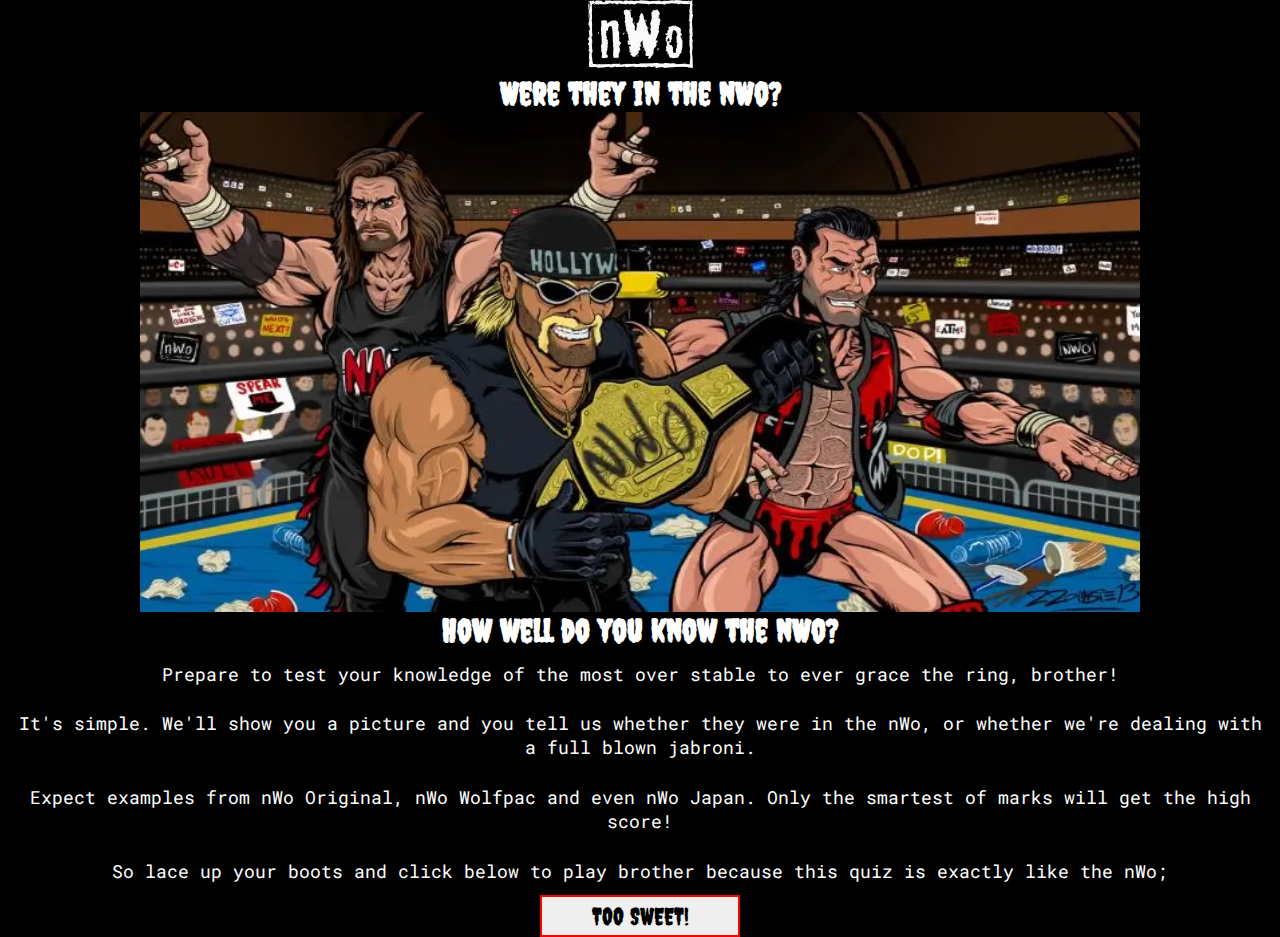
<file: index.html>
<!DOCTYPE html>
<html lang="en">

<head>
    <meta charset="UTF-8">
    <meta name="viewport" content="width=device-width, initial-scale=1.0">

    <!--Meta tags for search engines-->
    <meta name="description"
        content="NWO, Kevin Nash, Hulk Hogan, Scott Hall, Wrestling, Wrestling Quiz, Wolfpac, Knowledge, Sport, Sports Entertainment">
    <meta name="keywords"
        content="NWO, Kevin Nash, Hulk Hogan, Scott Hall, Wrestling, Wrestling Quiz, Wolfpac, Knowledge, Sport, Sports Entertainment">
    
    <!-- Stylesheet-->
        <link rel="stylesheet" href="assets/css/style.css">

    <!--Title-->
    <title class="heading">Were they nWo?</title>

    <!--Favicons-->
    <link rel="apple-touch-icon" sizes="180x180" href="assets/favicon/apple-touch-icon.png">
    <link rel="icon" type="image/png" sizes="32x32" href="assets/favicon/favicon-32x32.png">
    <link rel="icon" type="image/png" sizes="16x16" href="assets/favicon/favicon-16x16.png">
</head>

<!--Main Content-->
<body>
    <h1 class="heading">
        <img class="logo" src="assets/images/nwo-logo.webp" alt="logo">
        <br>
        Were they in the nWo?
    </h1>

    <!--Hero Image-->
    <div id="rules-img">
        <img id="splash" src="assets/images/nwo-splash.webp"
            alt="Cartoon featuring Hulk Hogan, Scott Hall and Kevin Nash posing in-ring with nWo belt">
    </div>

    <div class="rulediv">
        <section class="ruleset">
            <h2>How well do you know the nWo?</h2>
            <p> Prepare to test your knowledge of the most over stable to ever grace the ring, brother!</p>
            <p>It's simple. We'll show you a picture and you tell us whether they were in the nWo, or whether we're
                dealing
                with a full blown jabroni.</p>
            <p>Expect examples from nWo Original, nWo Wolfpac and even nWo Japan. Only the smartest of marks will get
                the
                high score!</p>
            <p>So lace up your boots and click below to play brother because this quiz is exactly like the nWo;</p>
           <a href="quiz.html">
            <button id="quiz-start">TOO SWEET!</button>
            </a>
        </section>
    </div>

</body>

</html>
</file>
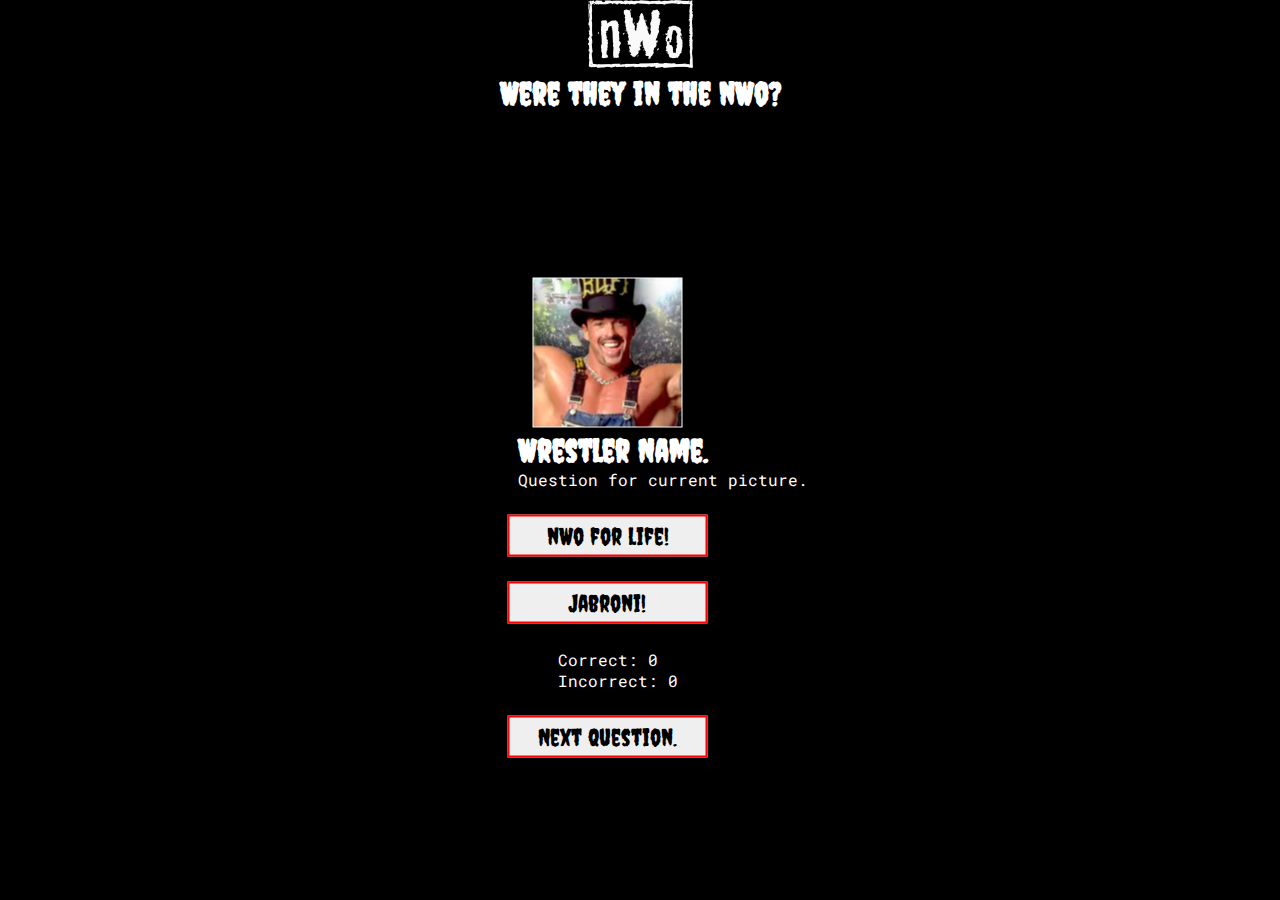
<file: quiz.html>
<!DOCTYPE html>
<html lang="en">
<head>
    <meta charset="UTF-8">
    <meta name="viewport" content="width=device-width, initial-scale=1.0">

     <!--Meta tags for search engines-->
     <meta name="description"
     content="NWO, Kevin Nash, Hulk Hogan, Scott Hall, Wrestling, Wrestling Quiz, Wolfpac, Knowledge, Sport, Sports Entertainment">
 <meta name="keywords"
     content="NWO, Kevin Nash, Hulk Hogan, Scott Hall, Wrestling, Wrestling Quiz, Wolfpac, Knowledge, Sport, Sports Entertainment">
 
 <!-- Stylesheet-->
     <link rel="stylesheet" href="assets/css/style.css">

 <!--Title-->
    <title>Were They nWo</title>

     <!--Favicons-->
     <link rel="apple-touch-icon" sizes="180x180" href="assets/favicon/apple-touch-icon.png">
     <link rel="icon" type="image/png" sizes="32x32" href="assets/favicon/favicon-32x32.png">
     <link rel="icon" type="image/png" sizes="16x16" href="assets/favicon/favicon-16x16.png">
</head>
<body onload="startQuiz()">
    <h1 class="heading">
        <img class="logo" src="assets/images/nwo-logo.webp" alt="logo">
        <br>
        Were they in the nWo?
    </h1>

    <!--Quiz Area-->
    <div id="quiz">

    <!--Quiz image-->
        <div id="question-img">
            <img src="assets/images/buff-bagwell.webp" alt="Headshot of the wrestler from current question">
        </div>

    <!--Wrestler Name-->
        <div id="wrestler">
            <h2>Wrestler Name.</h2>
        </div>

    <!--Quiz Question-->
        <div id="question">
            <p>Question for current picture.</p>

    <!--Answer buttons-->
            <div id="answer-btns">
                <button id="nwo">nWo for life!</button>
                <button id="jabroni">Jabroni!</button>
            </div>
            
        </div>


    <!--Running Tally-->
        <div id="score">
           <p>Correct: <span id="correct">0</span></p>
            <p>Incorrect: <span id="incorrect">0</span></p>
        </div>

        <!--Button for Next Question-->
    <div>
        <button id="next-btn">Next Question.</button>
    </div>
    </div>
    <script src="assets/js/script.js"></script>
</body>
</html>
</file>
<file: assets/css/style.css>
/* Import Google Fonts */
@import url('https://fonts.googleapis.com/css2?family=Creepster&display=swap');
@import url('https://fonts.googleapis.com/css2?family=Creepster&family=Roboto+Mono:ital,wght@1,600&display=swap');

/* Asterisk wildcard selector to override default styles added by the browser */

* {
    padding: 0;
    margin: 0;
    box-sizing: border-box;
    text-decoration: none;
}

/* General Styles */
body {
    background: black;
}

.heading {
    color: white;
    text-align: center;
    font-family: 'Creepster'; 
    font-size: xx-large;
}

/* Image on Homepage */
#splash {
    display: block;
    width: 100%;
    height: 100%;
}

/* Ruleset Div */
.rulediv {
    color: white;
    text-align: center;
    font-size: large;
}

.ruleset h2 {
    font-family: 'Creepster';
    font-size: xx-large;
}

.ruleset p {
    padding: 1%;
    font-family: 'Roboto Mono';
}

/* Button to begin Quiz */
#quiz-start {
    font-size: 24px;
    font-family: 'Creepster';
    width: 200px;
    border: 2px solid red;
    display: flex;
    justify-content: center;
    align-items: center;
    padding: 5px;
    margin:auto;
}

#quiz-start:hover {
    background-color: red;
}

/* Quiz section */
#quiz {
    color: white;
    position: absolute;
    left: 50%;
    top: 50%;
    transform: translate(-50%, -50%);
}

#question-img {
    margin-top: 160px;
    margin-left: 60px;
}

#wrestler {
    margin-left: 45px;
}

#wrestler h2 {
    font-family: 'Creepster';
    font-size: xx-large;
}

#question p {
    margin-left: 45px;
    font-family: 'Roboto Mono';
}
#score p {
    display: block;
    margin-left: 85px;
    font-family: 'Roboto Mono';
}

#nwo, #jabroni {
    font-size: 24px;
    font-family: 'Creepster';
    width: 200px;
    border: 2px solid red;
    display: flex;
    justify-content: center;
    align-items: center;
    padding: 5px;
    margin: 25px;
    margin-left: 35px;
}

#next-btn {
    font-size: 24px;
    font-family: 'Creepster';
    width: 200px;
    border: 2px solid red;
    display: flex;
    justify-content: center;
    align-items: center;
    padding: 5px;
    margin: 25px;
    margin-left: 35px;
}

#nwo:hover, #jabroni:hover {
    background-color: red;
}

#next-btn:hover {
    background-color: red;
}

/* Media queries for larger screens */
@media (min-width: 768px) {
    #rules-img {
        max-width: 1000px;
        height: 500px;
        margin: auto;
    }
}
</file>
